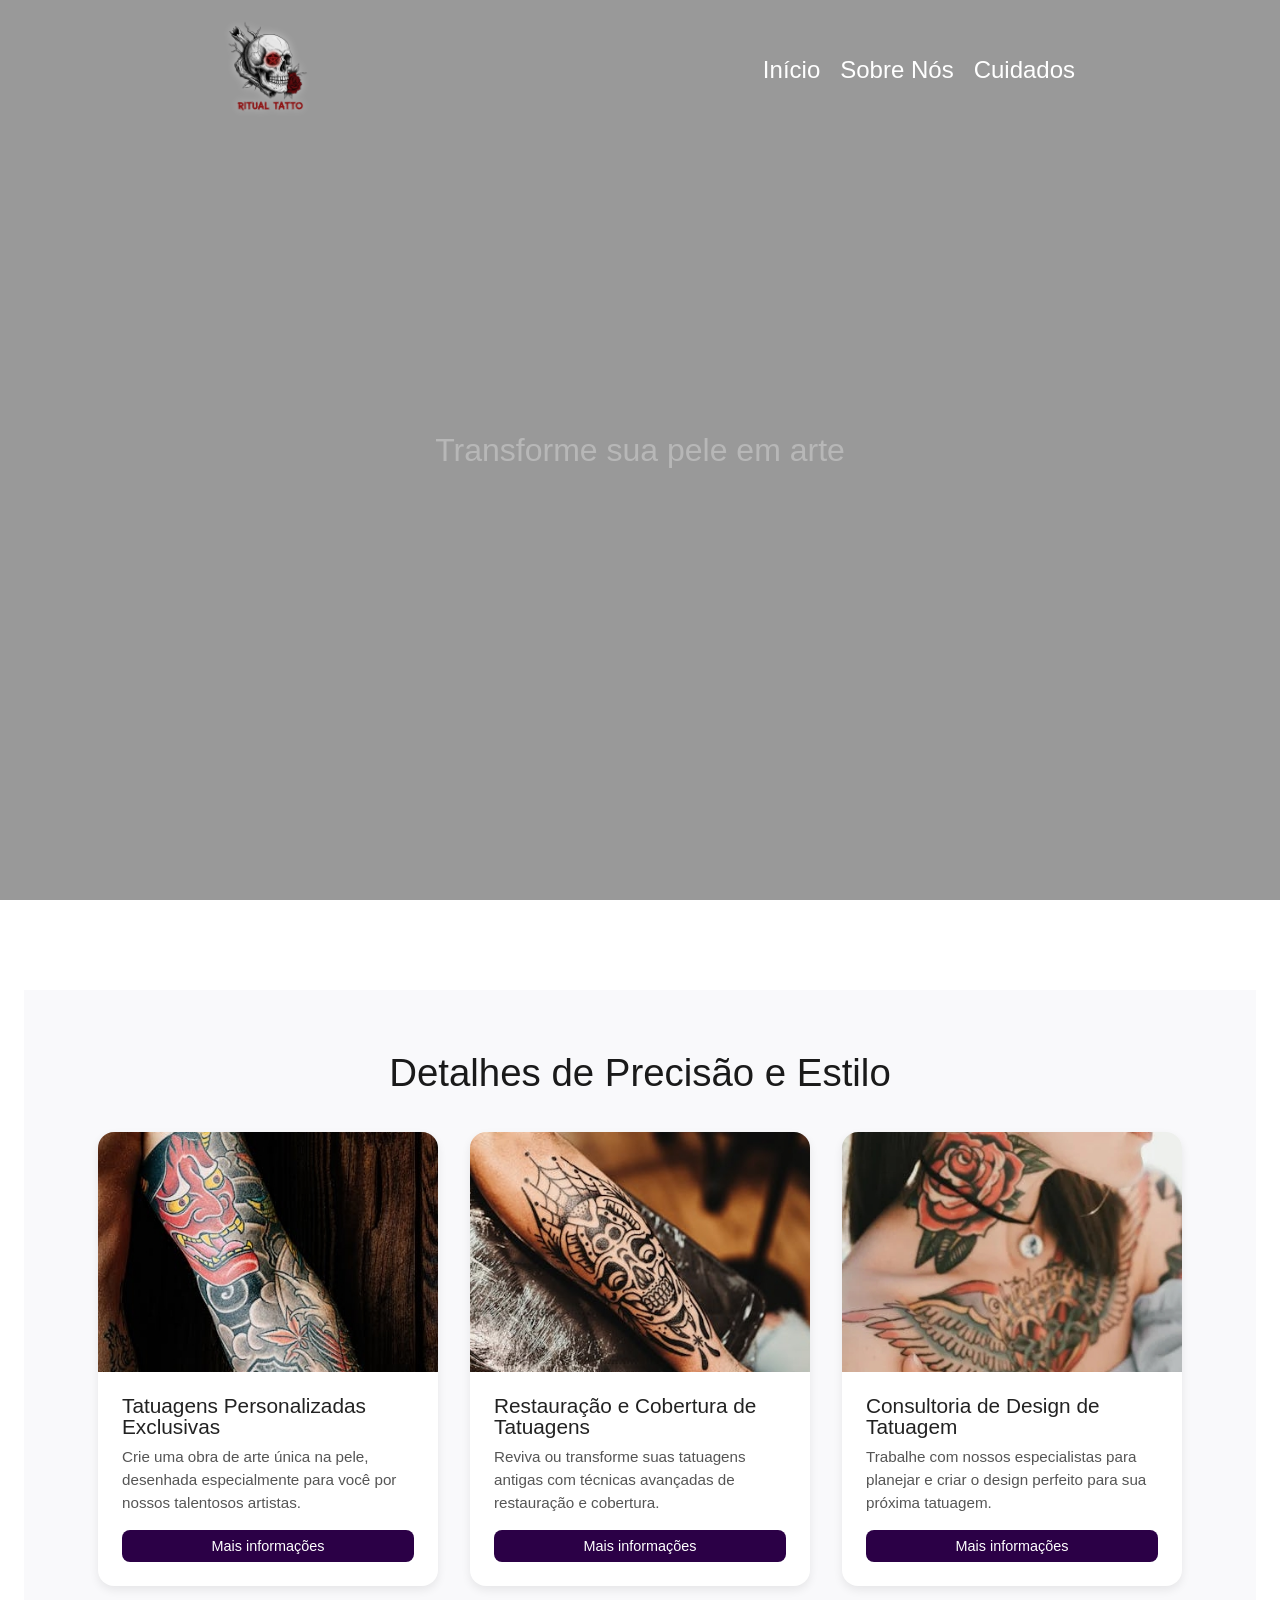
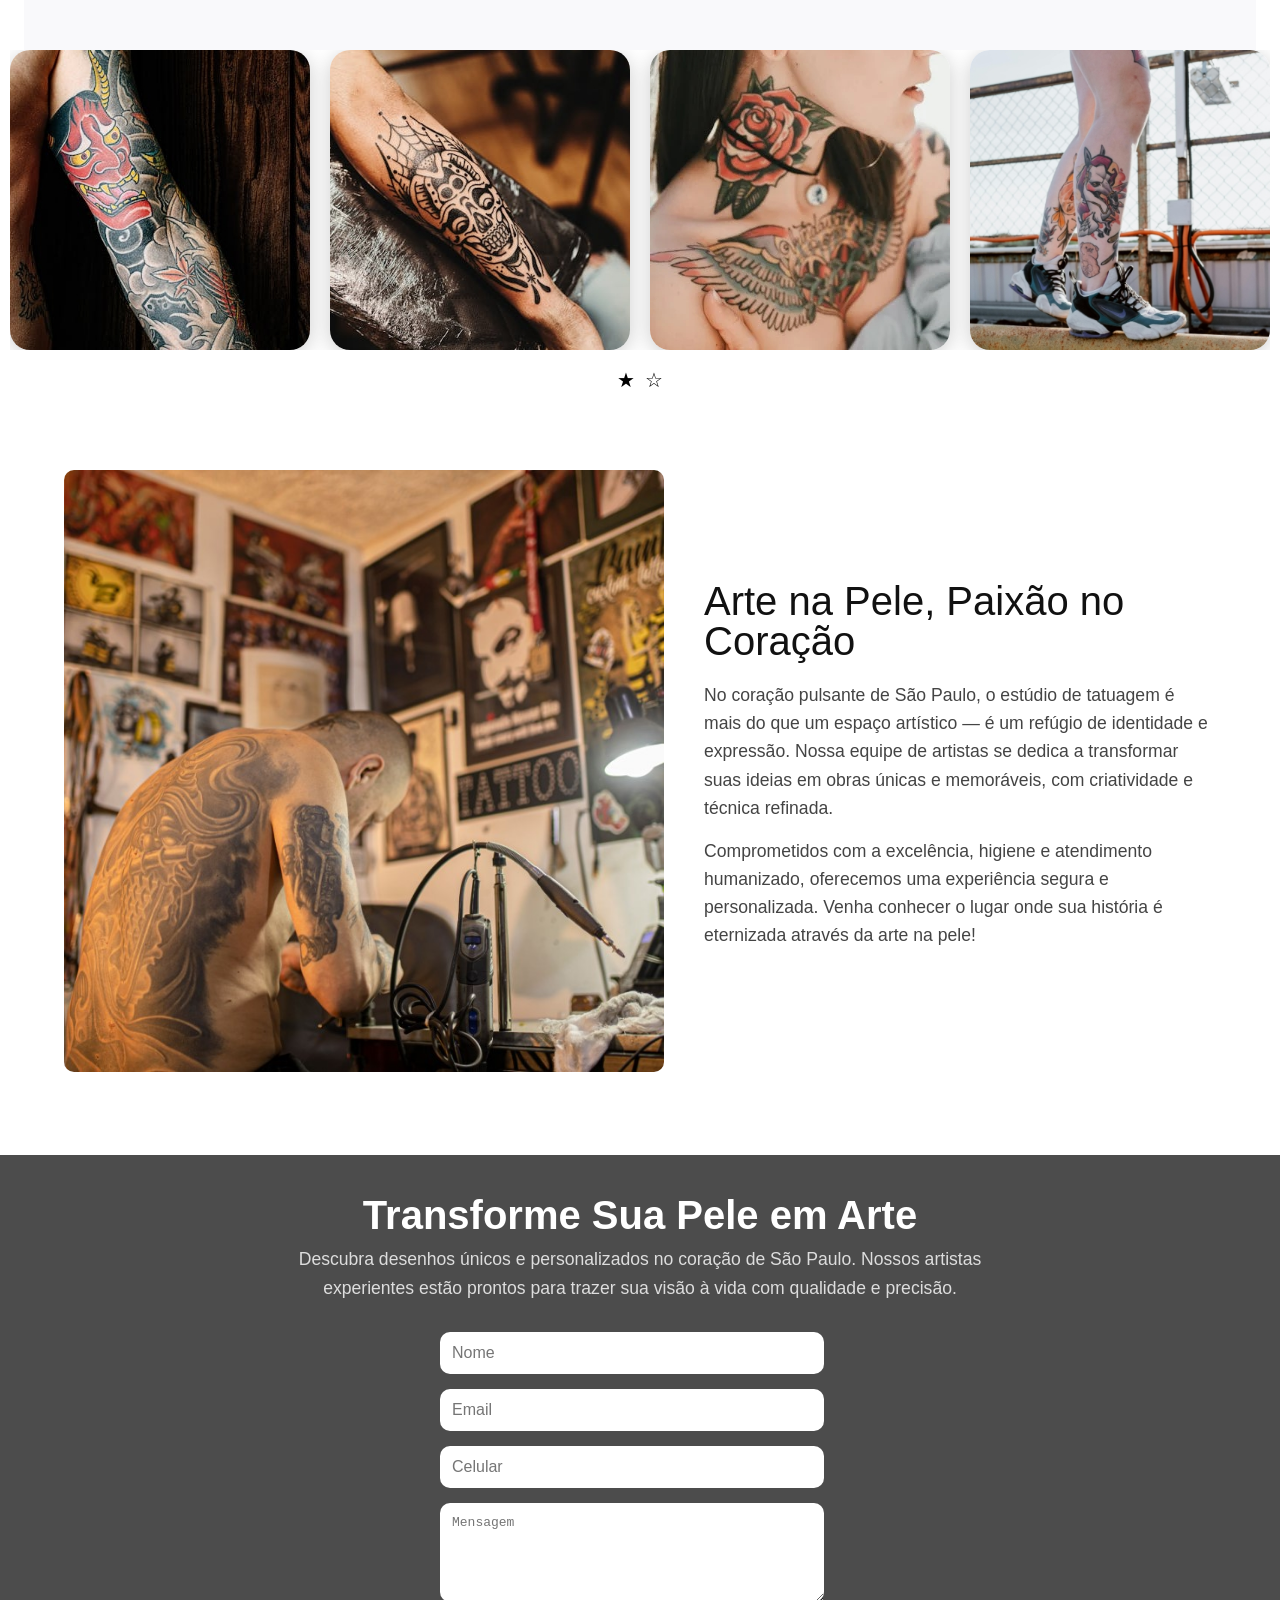
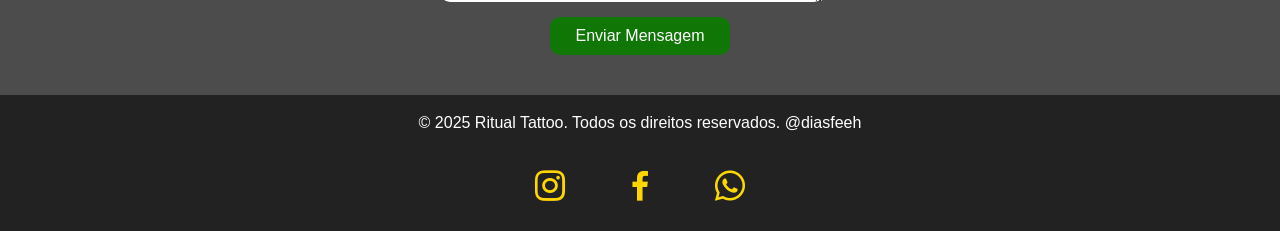
<file: index.html>
<!DOCTYPE html>
<html lang="pt-br">

<head>
    <meta charset="UTF-8">
    <meta name="viewport" content="width=device-width, initial-scale=1.0">
    <meta name="author" content="Fernanda Dias">
    <link rel="stylesheet" href="css/reset.css">
    <link rel="stylesheet" href="css/style.css">
    <link rel="stylesheet" href="css/midia.css">
    <link rel="stylesheet" href="https://cdn.jsdelivr.net/npm/swiper@10/swiper-bundle.min.css" />
    <!-- Link para o Boxicons -->
    <link href="https://unpkg.com/boxicons/css/boxicons.min.css" rel="stylesheet">
    <title>Estúdio de Tatuagem</title>
</head>

<body>

    <header>
        <nav class="navbar">
            <div class="logo">
                <img src="img/logo.png" alt="Logo do Estúdio">
            </div>
            <!-- Ícone do menu hamburguer -->
            <div class="menu-toggle">
                <i class='bx bx-menu'></i>
            </div>

            <ul class="nav-links">
                <li><a href="index.html">Início</a></li>
                <li><a href="sobre.html">Sobre Nós</a></li>
                <li><a href="cuidados.html">Cuidados</a></li>
            </ul>
        </nav>
    </header>

    <section id="inicio" class="video-section">
        <video autoplay muted loop id="background-video">
            <source src="video/video.mp4" type="video/mp4">
        </video>
        <div class="video-overlay">
            <h1>Transforme sua pele em arte</h1>
        </div>
    </section>

    <!-- info -->
    <section class="servicos-section">
        <h2 class="servicos-titulo">Detalhes de Precisão e Estilo</h2>
        <div class="servicos-cards">

            <div class="servico-card">
                <img src="img/tattoo1.jpg" alt="Tatuagens Personalizadas">
                <div class="card-conteudo">
                    <h3>Tatuagens Personalizadas Exclusivas</h3>
                    <p>Crie uma obra de arte única na pele, desenhada especialmente para você por nossos talentosos
                        artistas.</p>
                    <button>Mais informações</button>
                </div>
            </div>

            <div class="servico-card">
                <img src="img/tattoo2.jpg" alt="Restauração de Tatuagens">
                <div class="card-conteudo">
                    <h3>Restauração e Cobertura de Tatuagens</h3>
                    <p>Reviva ou transforme suas tatuagens antigas com técnicas avançadas de restauração e cobertura.
                    </p>
                    <button>Mais informações</button>
                </div>
            </div>

            <div class="servico-card">
                <img src="img/tattoo3.jpg" alt="Consultoria de Design">
                <div class="card-conteudo">
                    <h3>Consultoria de Design de Tatuagem</h3>
                    <p>Trabalhe com nossos especialistas para planejar e criar o design perfeito para sua próxima
                        tatuagem.</p>
                    <button>Mais informações</button>
                </div>
            </div>
        </div>
    </section>

    <!-- Carrossel de Imagens -->
    <section id="carousel" class="carousel-section">
        <div class="carousel-wrapper">
            <div class="carousel-track">
                <div class="carousel-slide"><img src="img/tattoo1.jpg" alt="Tatuagem 1" /></div>
                <div class="carousel-slide"><img src="img/tattoo2.jpg" alt="Tatuagem 2" /></div>
                <div class="carousel-slide"><img src="img/tattoo3.jpg" alt="Tatuagem 3" /></div>
                <div class="carousel-slide"><img src="img/tattoo4.jpg" alt="Tatuagem 4" /></div>
                <div class="carousel-slide"><img src="img/tattoo5.jpg" alt="Tatuagem 5" /></div>
                <div class="carousel-slide"><img src="img/tattoo6.jpg" alt="Tatuagem 6" /></div>
                <div class="carousel-slide"><img src="img/tattoo7.jpg" alt="Tatuagem 7" /></div>
                <div class="carousel-slide"><img src="img/tattoo8.jpg" alt="Tatuagem 8" /></div>
            </div>

            <button class="nav next">&#10095;</button>
        </div>

        <div class="carousel-dots"></div>
    </section>

    <section id="studio" class="studio-section">
        <div class="studio-content">
            <div class="studio-image">
                <img src="img/studio.jpg" alt="Imagem do estúdio" />
            </div>
            <div class="studio-text">
                <h2>Arte na Pele, Paixão no Coração</h2>
                <p>
                    No coração pulsante de São Paulo, o estúdio de tatuagem é mais do que um espaço artístico — é um
                    refúgio de identidade e expressão.
                    Nossa equipe de artistas se dedica a transformar suas ideias em obras únicas e memoráveis, com
                    criatividade e técnica refinada.
                </p>
                <p>
                    Comprometidos com a excelência, higiene e atendimento humanizado, oferecemos uma experiência segura
                    e personalizada.
                    Venha conhecer o lugar onde sua história é eternizada através da arte na pele!
                </p>
            </div>
        </div>
    </section>

    <section id="contato" class="contato">
        <div class="parallax-bg">
            <div class="overlay">
                <div class="conteudo">
                    <h2>Transforme Sua Pele em Arte</h2>
                    <p>
                        Descubra desenhos únicos e personalizados no coração de São Paulo.
                        Nossos artistas experientes estão prontos para trazer sua visão à vida
                        com qualidade e precisão.
                    </p>

                    <form action="#" method="post" class="form">
                        <input type="text" name="nome" placeholder="Nome" required>
                        <input type="email" name="email" placeholder="Email" required>
                        <input type="tel" name="cel" placeholder="Celular"
                            pattern="\([0-9]{2}\)\s?[9]?[0-9]{4}-[0-9]{4}" required>
                        <textarea name="mensagem" placeholder="Mensagem" rows="5" required></textarea>
                        <button type="submit">Enviar Mensagem</button>
                    </form>
                </div>
            </div>
        </div>
    </section>

    <!-- Footer -->
    <footer>
        <div class="footer-content">
            <p>&copy; 2025 Ritual Tattoo. Todos os direitos reservados.<a href="https://www.instagram.com/diasfeeh"
                    target="_blank" rel="noopener noreferrer" title="Desenvolvimento: Instagram @diasfeeh"> @diasfeeh
                </a></p>
            <div class="social-links">
                <a href="#" class="bx bxl-instagram"></a>
                <a href="#" class="bx bxl-facebook"></a>
                <a href="#" class="bx bxl-whatsapp"></a>
            </div>
        </div>
    </footer>

    <script src="https://cdn.jsdelivr.net/npm/swiper@10/swiper-bundle.min.js"></script>
    <script src="js/script.js"></script>

</body>

</html>
</file>
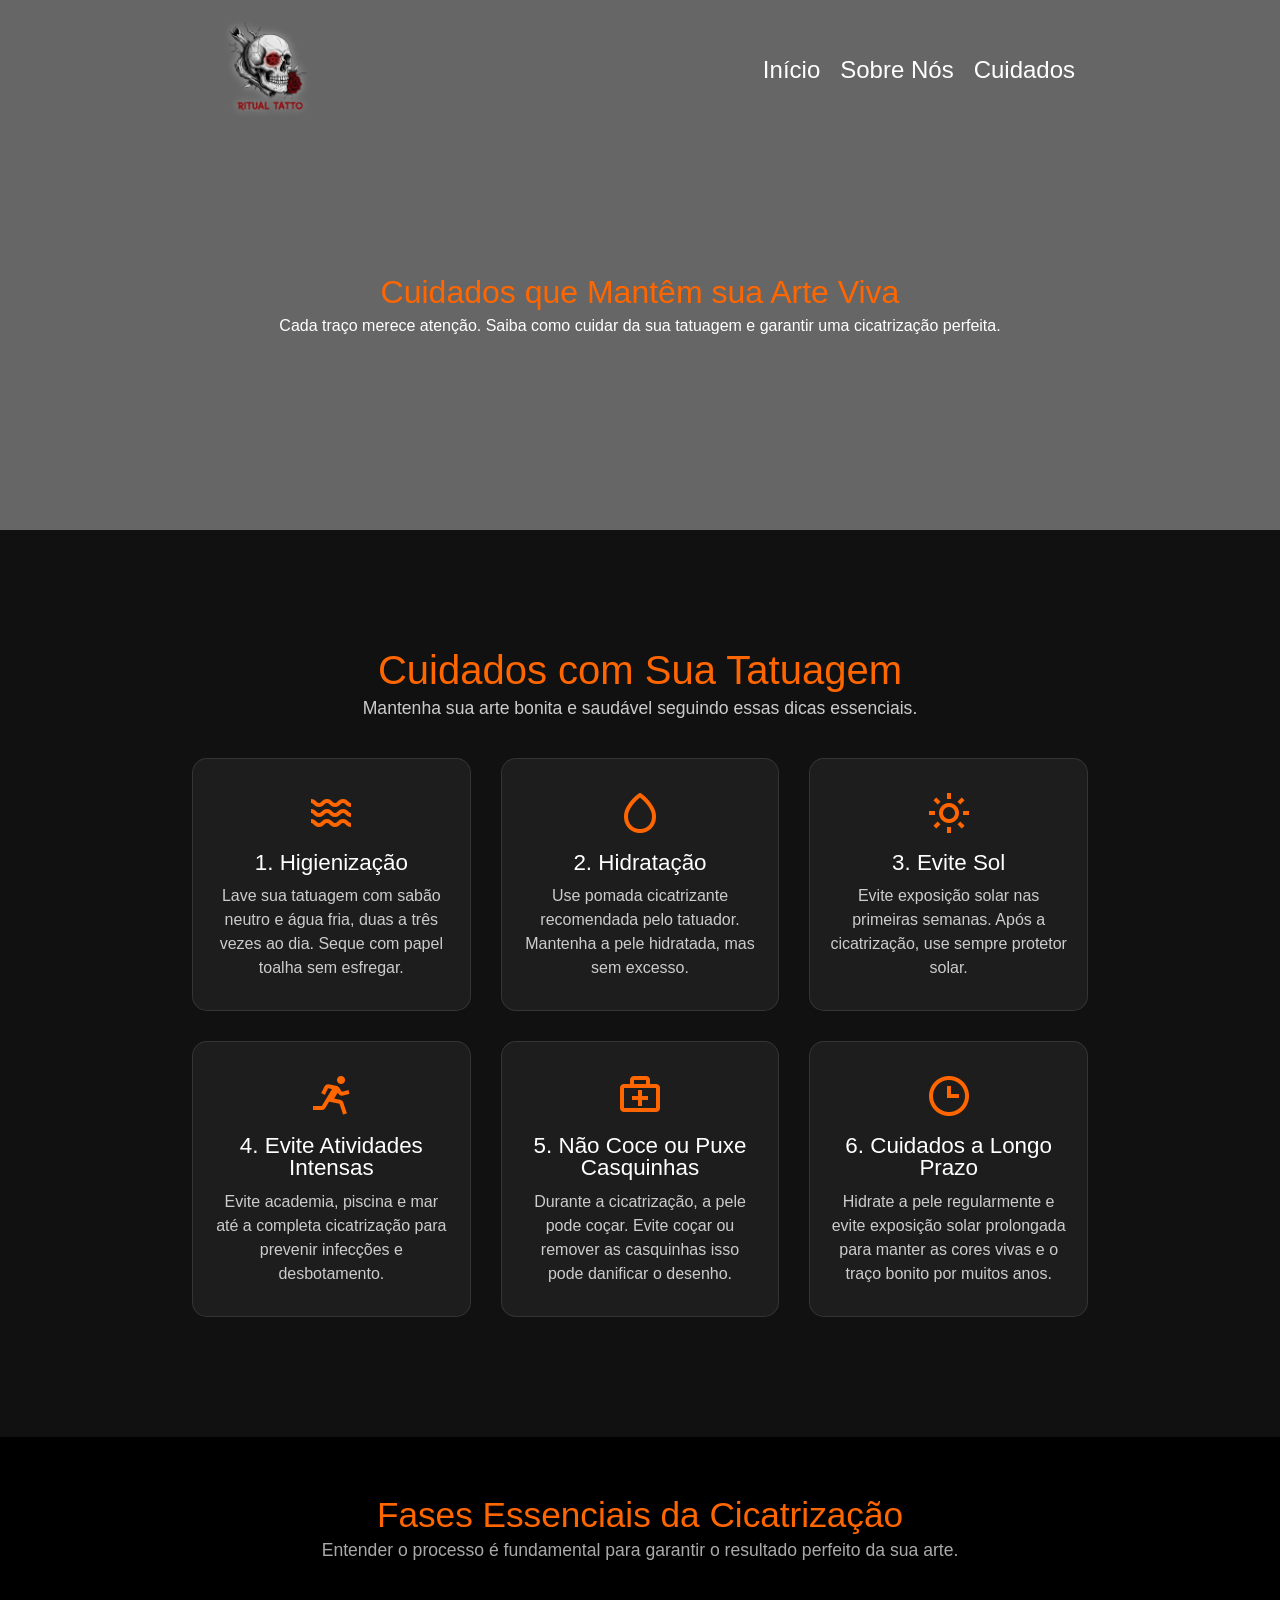
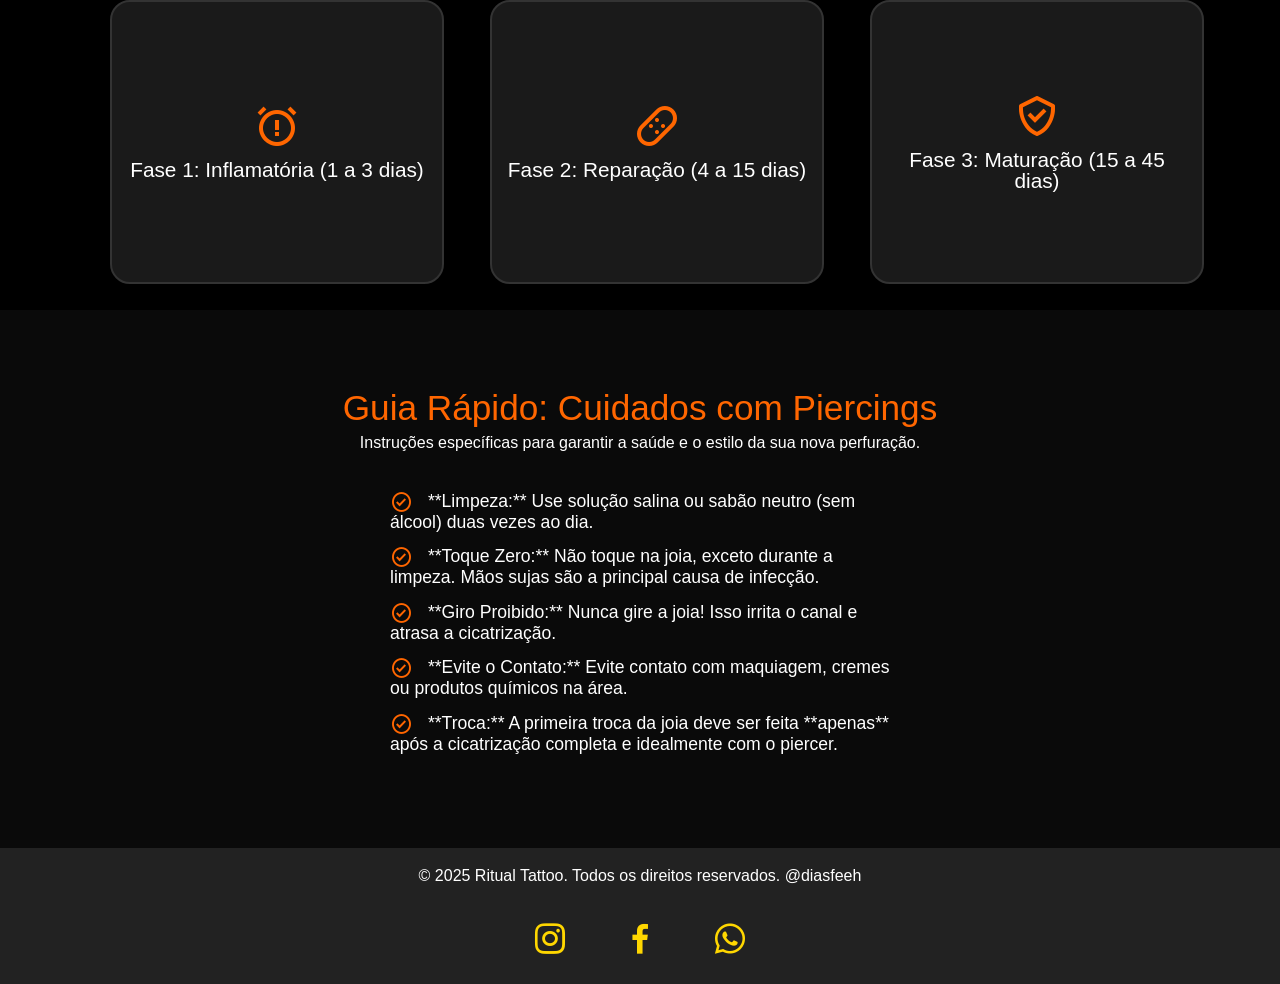
<file: cuidados.html>
<!DOCTYPE html>
<html lang="pt-br">

<head>
    <meta charset="UTF-8">
    <meta name="viewport" content="width=device-width, initial-scale=1.0">
    <title>Cuidados com a Tatuagem | Estúdio de Tatuagem</title>
    <meta name="author" content="Fernanda Dias">
    <link rel="stylesheet" href="css/reset.css">
    <link rel="stylesheet" href="css/style.css">
    <link rel="stylesheet" href="css/midia.css">
    <link href="https://unpkg.com/boxicons/css/boxicons.min.css" rel="stylesheet">
</head>

<body>
    <header>
        <nav class="navbar">
            <div class="logo">
                <img src="img/logo.png" alt="Logo do Estúdio">
            </div>
            <div class="menu-toggle">
                <i class='bx bx-menu'></i>
            </div>

            <ul class="nav-links">
                <li><a href="index.html">Início</a></li>
                <li><a href="sobre.html">Sobre Nós</a></li>
                <li><a href="cuidados.html">Cuidados</a></li>
            </ul>
        </nav>
    </header>

    <section class="banner-cuidados">
        <video autoplay loop muted playsinline class="video-fundo">
            <source src="video/cuidados.mp4" type="video/mp4">
        </video>

        <div class="cuidados">
            <div class="arte">
                <h2>Cuidados que Mantêm sua Arte Viva</h2>
                <p>Cada traço merece atenção. Saiba como cuidar da sua tatuagem e garantir uma cicatrização perfeita.
                </p>
            </div>
        </div>
    </section>

    <section class="cuidados-section">
        <div class="cuidados-header">
            <h1>Cuidados com Sua Tatuagem</h1>
            <p>Mantenha sua arte bonita e saudável seguindo essas dicas essenciais.</p>
        </div>

        <div class="cuidados-container">
            <div class="cuidados-card">
                <i class='bx bx-water bx-lg'></i>
                <h2>1. Higienização</h2>
                <p>Lave sua tatuagem com sabão neutro e água fria, duas a três vezes ao dia. Seque com papel toalha sem
                    esfregar.</p>
            </div>

            <div class="cuidados-card">
                <i class='bx bx-droplet bx-lg'></i>
                <h2>2. Hidratação</h2>
                <p>Use pomada cicatrizante recomendada pelo tatuador. Mantenha a pele hidratada, mas sem excesso.</p>
            </div>

            <div class="cuidados-card">
                <i class='bx bx-sun bx-lg'></i>
                <h2>3. Evite Sol</h2>
                <p>Evite exposição solar nas primeiras semanas. Após a cicatrização, use sempre protetor solar.</p>
            </div>

            <div class="cuidados-card">
                <i class='bx bx-run bx-lg'></i>
                <h2>4. Evite Atividades Intensas</h2>
                <p>Evite academia, piscina e mar até a completa cicatrização para prevenir infecções e desbotamento.</p>
            </div>

            <div class="cuidados-card">
                <i class='bx bx-first-aid bx-lg'></i>
                <h2>5. Não Coce ou Puxe Casquinhas</h2>
                <p>Durante a cicatrização, a pele pode coçar. Evite coçar ou remover as casquinhas isso pode danificar o
                    desenho.</p>
            </div>
            <div class="cuidados-card">
                <i class='bx bx-time bx-lg'></i>
                <h2>6. Cuidados a Longo Prazo</h2>
                <p>Hidrate a pele regularmente e evite exposição solar prolongada para manter as cores vivas e o traço
                    bonito por muitos anos.</p>
            </div>
        </div>
    </section>

    <section class="fases-cicatrizacao">
        <h2>Fases Essenciais da Cicatrização</h2>
        <p class="subtitulo-fase">Entender o processo é fundamental para garantir o resultado perfeito da sua arte.</p>

        <div class="fase-container">
            <div class="fase-card">
                <div class="fase-inner">
                    <div class="frente">
                        <i class='bx bx-alarm-exclamation bx-lg'></i>
                        <h3>Fase 1: Inflamatória (1 a 3 dias)</h3>
                    </div>
                    <div class="verso">
                        <p>A área pode apresentar vermelhidão, inchaço e dor leve. É crucial manter a limpeza e a
                            aplicação da
                            pomada conforme orientação para evitar infecções.</p>
                    </div>
                </div>
            </div>

            <div class="fase-card">
                <div class="fase-inner">
                    <div class="frente">
                        <i class='bx bx-band-aid bx-lg'></i>
                        <h3>Fase 2: Reparação (4 a 15 dias)</h3>
                    </div>
                    <div class="verso">
                        <p>O inchaço e a vermelhidão diminuem, e as famosas 'casquinhas' começam a se formar. **Nunca**
                            coce ou
                            remova as casquinhas! A hidratação continua sendo vital.</p>
                    </div>
                </div>
            </div>

            <div class="fase-card">
                <div class="fase-inner">
                    <div class="frente">
                        <i class='bx bx-check-shield bx-lg'></i>
                        <h3>Fase 3: Maturação (15 a 45 dias)</h3>
                    </div>
                    <div class="verso">
                        <p>A casquinha já caiu por completo, e a tatuagem pode parecer opaca ou esbranquiçada. É a fase
                            de
                            regeneração interna da pele. Mantenha a hidratação e comece a usar protetor solar.</p>
                    </div>
                </div>
            </div>
        </div>
    </section>

    <section class="piercing-cuidados">
        <h2>Guia Rápido: Cuidados com Piercings</h2>
        <p class="subtitulo-fase">Instruções específicas para garantir a saúde e o estilo da sua nova perfuração.</p>

        <div class="piercing-container">
            <div class="piercing-topicos">
                <ul>
                    <li><i class='bx bx-check-circle'></i> **Limpeza:** Use solução salina ou sabão neutro (sem álcool)
                        duas vezes ao dia.</li>
                    <li><i class='bx bx-check-circle'></i> **Toque Zero:** Não toque na joia, exceto durante a limpeza.
                        Mãos sujas são a principal causa de infecção.</li>
                    <li><i class='bx bx-check-circle'></i> **Giro Proibido:** Nunca gire a joia! Isso irrita o canal e
                        atrasa a cicatrização.</li>
                    <li><i class='bx bx-check-circle'></i> **Evite o Contato:** Evite contato com maquiagem, cremes ou
                        produtos químicos na área.</li>
                    <li><i class='bx bx-check-circle'></i> **Troca:** A primeira troca da joia deve ser feita **apenas**
                        após a cicatrização completa e idealmente com o piercer.</li>
                </ul>
            </div>
        </div>
    </section>

    <footer>
        <div class="footer-content">
            <p>&copy; 2025 Ritual Tattoo. Todos os direitos reservados.<a href="https://www.instagram.com/diasfeeh"
                    target="_blank" rel="noopener noreferrer" title="Desenvolvimento: Instagram @diasfeeh"> @diasfeeh
                </a></p>
            <div class="social-links">
                <a href="#" class="bx bxl-instagram"></a>
                <a href="#" class="bx bxl-facebook"></a>
                <a href="#" class="bx bxl-whatsapp"></a>
            </div>
        </div>
    </footer>

    <script src="js/script.js"></script>
</body>

</html>
</file>
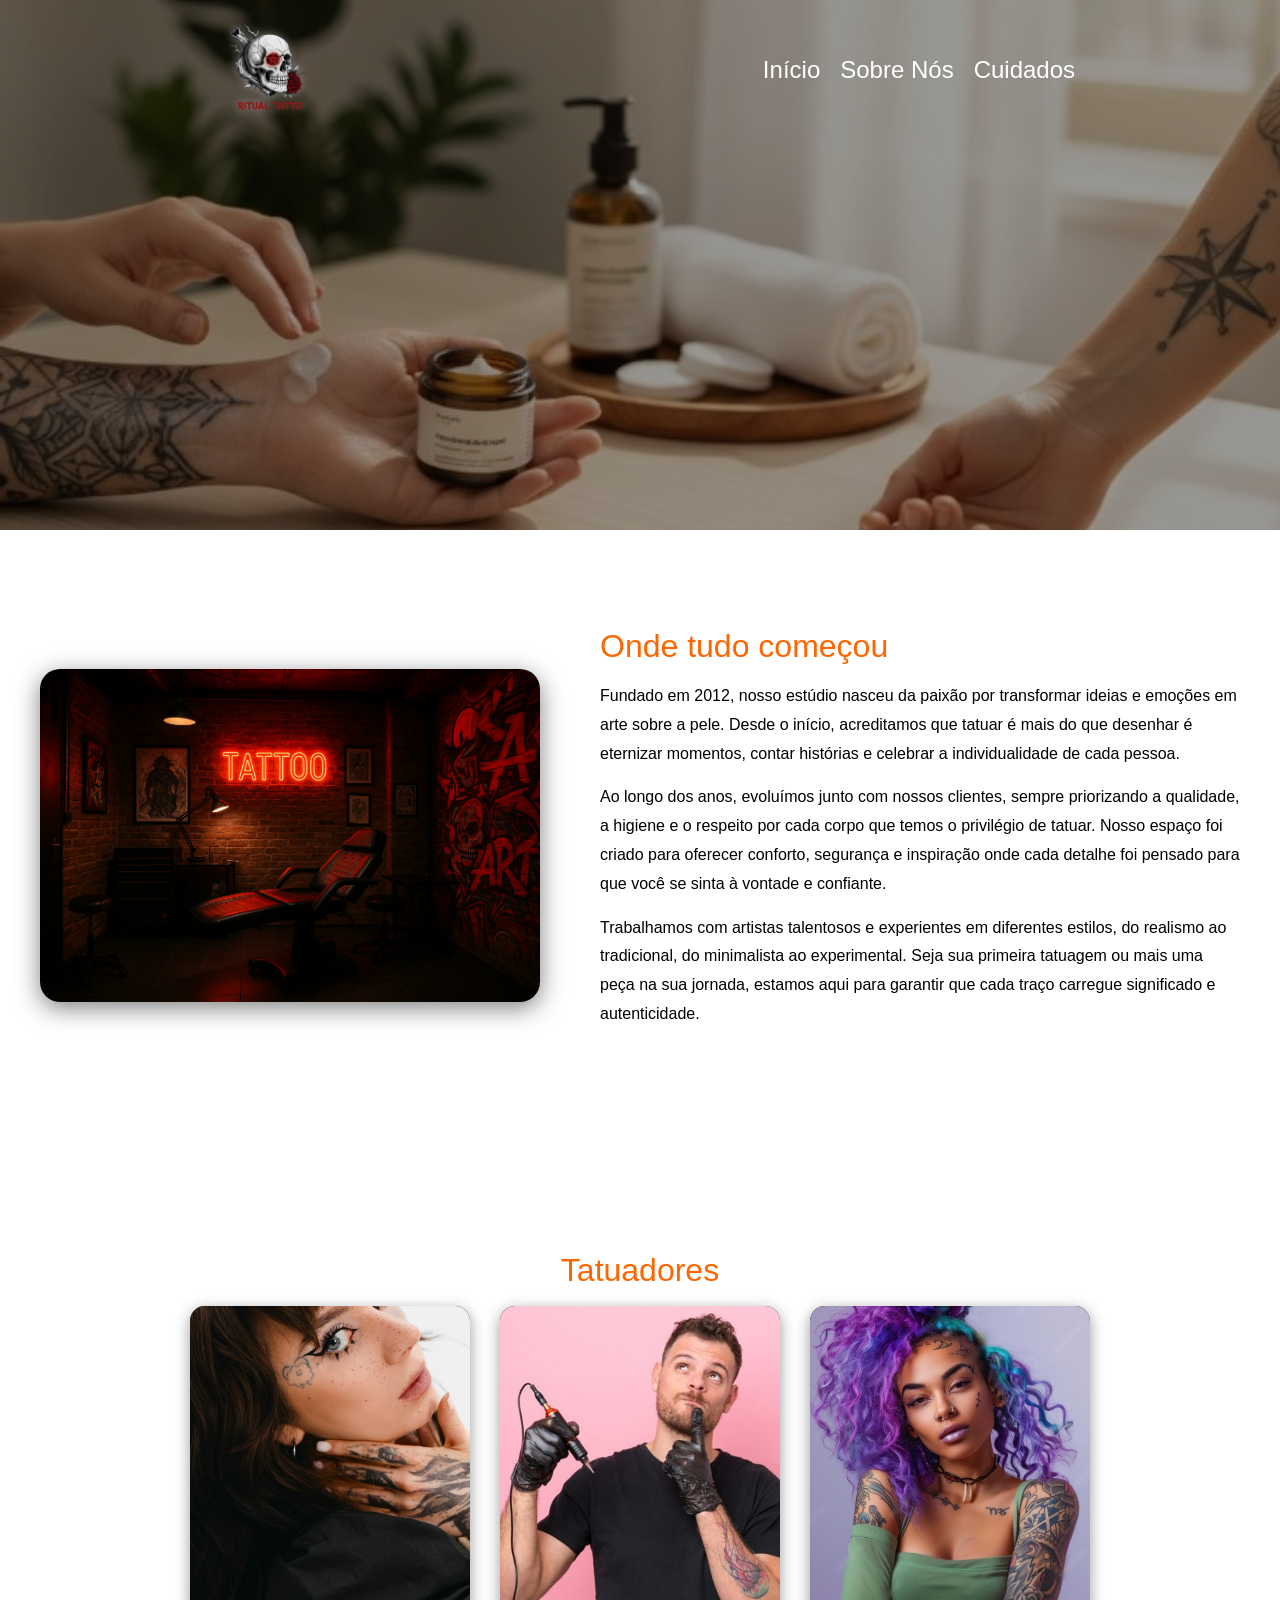
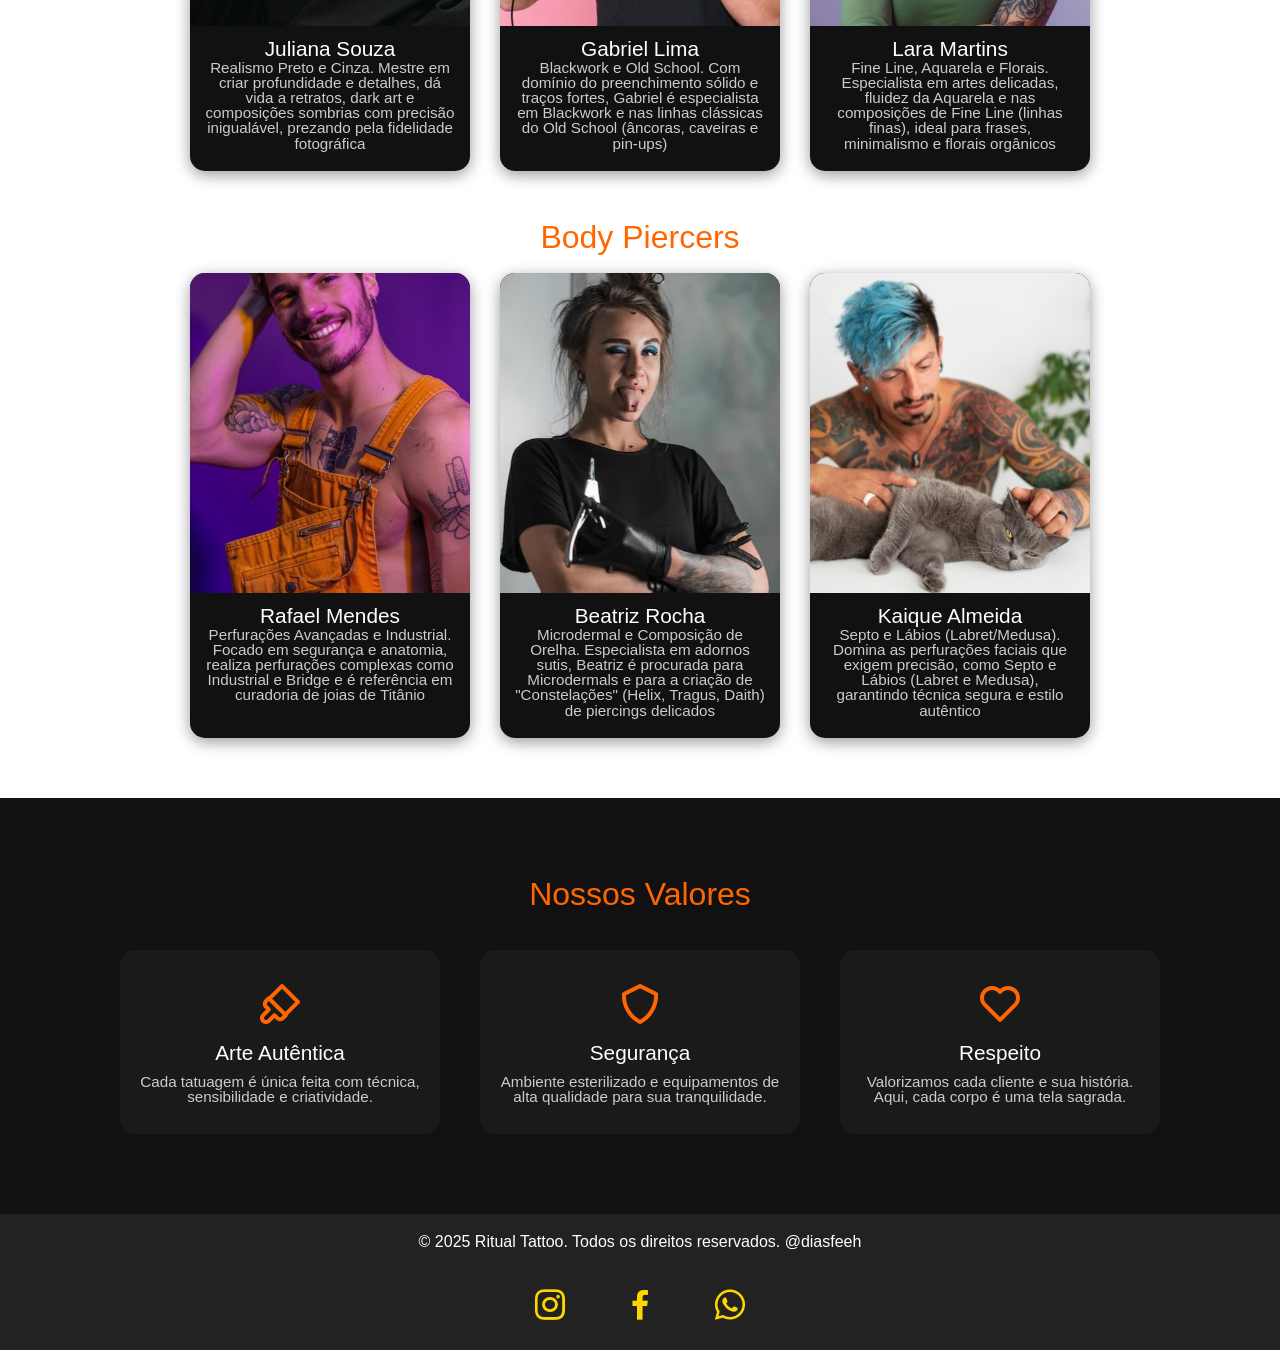
<file: sobre.html>
<!DOCTYPE html>
<html lang="pt-br">

<head>
    <meta charset="UTF-8">
    <meta name="viewport" content="width=device-width, initial-scale=1.0">
    <meta name="author" content="Fernanda Dias">
    <link rel="stylesheet" href="css/reset.css">
    <link rel="stylesheet" href="css/style.css">
    <link rel="stylesheet" href="css/midia.css">
    <link rel="stylesheet" href="https://cdn.jsdelivr.net/npm/swiper@10/swiper-bundle.min.css" />
    <!-- Link para o Boxicons -->
    <link href="https://unpkg.com/boxicons/css/boxicons.min.css" rel="stylesheet">
    <title>Sobre - Estúdio de Tatuagem</title>
</head>

<body>
    <header>
        <nav class="navbar">
            <div class="logo">
                <img src="img/logo.png" alt="Logo do Estúdio">
            </div>

            <!-- Ícone do menu hamburguer -->
            <div class="menu-toggle">
                <i class='bx bx-menu'></i>
            </div>

            <ul class="nav-links">
                <li><a href="index.html">Início</a></li>
                <li><a href="sobre.html">Sobre Nós</a></li>
                <li><a href="cuidados.html">Cuidados</a></li>
            </ul>
        </nav>
    </header>

    <!-- Banner -->
    <section class="sobre-banner">
        <div class="overlay">
        </div>
    </section>

    <!-- História -->
    <section class="sobre-section">
        <div class="sobre-container">
            <div class="sobre-imagem">
                <img src="img/estudio.jpg" alt="Imagem do Estúdio de Tatuagem">
            </div>
            <div class="sobre-texto">
                <h2>Onde tudo começou</h2>
                <p>
                    Fundado em 2012, nosso estúdio nasceu da paixão por transformar ideias e emoções em arte sobre a
                    pele.
                    Desde o início, acreditamos que tatuar é mais do que desenhar é eternizar momentos, contar
                    histórias e
                    celebrar a individualidade de cada pessoa.
                </p>
                <p>
                    Ao longo dos anos, evoluímos junto com nossos clientes, sempre priorizando a qualidade, a higiene e
                    o respeito
                    por cada corpo que temos o privilégio de tatuar. Nosso espaço foi criado para oferecer conforto,
                    segurança e
                    inspiração onde cada detalhe foi pensado para que você se sinta à vontade e confiante.
                </p>
                <p>
                    Trabalhamos com artistas talentosos e experientes em diferentes estilos, do realismo ao tradicional,
                    do
                    minimalista ao experimental. Seja sua primeira tatuagem ou mais uma peça na sua jornada, estamos
                    aqui para
                    garantir que cada traço carregue significado e autenticidade.
                </p>
            </div>
        </div>
    </section>

    <!-- Seção de Profissionais -->
    <section class="galeria-section">
        <h2>Tatuadores</h2>
        <div class="profissionais">
            <div class="time">
                <img src="img/tatuador1.jpg" alt="Juliana Souza">
                <h3>Juliana Souza</h3>
                <p>Realismo Preto e Cinza. Mestre em criar profundidade e detalhes, dá vida a retratos, dark art e
                    composições sombrias com precisão inigualável, prezando pela fidelidade fotográfica</p>
            </div>

            <div class="time">
                <img src="img/tatuador2.jpg" alt="Gabriel Lima">
                <h3>Gabriel Lima</h3>
                <p>Blackwork e Old School. Com domínio do preenchimento sólido e traços fortes, Gabriel é especialista
                    em Blackwork e nas linhas clássicas do Old School (âncoras, caveiras e pin-ups)</p>
            </div>

            <div class="time">
                <img src="img/tatuador3.jpg" alt="Lara Martins">
                <h3>Lara Martins</h3>
                <p>Fine Line, Aquarela e Florais. Especialista em artes delicadas, fluidez da Aquarela e nas composições
                    de Fine Line (linhas finas), ideal para frases, minimalismo e florais orgânicos</p>
            </div>
        </div>

        <h2>Body Piercers</h2>
        <div class="profissionais">
            <div class="time">
                <img src="img/piercer1.jpg" alt="Rafael Mendes">
                <h3>Rafael Mendes</h3>
                <p>Perfurações Avançadas e Industrial. Focado em segurança e anatomia, realiza perfurações complexas
                    como Industrial e Bridge e é referência em curadoria de joias de Titânio</p>
            </div>

            <div class="time">
                <img src="img/piercer2.jpg" alt="Beatriz Rocha">
                <h3>Beatriz Rocha</h3>
                <p>Microdermal e Composição de Orelha. Especialista em adornos sutis, Beatriz é procurada para
                    Microdermals e para a criação de "Constelações" (Helix, Tragus, Daith) de piercings delicados</p>
            </div>

            <div class="time">
                <img src="img/piercer3.jpg" alt="Kaique Almeida">
                <h3>Kaique Almeida</h3>
                <p>Septo e Lábios (Labret/Medusa). Domina as perfurações faciais que exigem precisão, como Septo e
                    Lábios (Labret e Medusa), garantindo técnica segura e estilo autêntico</p>
            </div>
        </div>
    </section>
    <!-- Valores -->
    <section class="valores">
        <h2>Nossos Valores</h2>
        <div class="valores-container">
            <div class="valor-card">
                <i class='bx bx-brush bx-lg'></i>
                <h3>Arte Autêntica</h3>
                <p>Cada tatuagem é única feita com técnica, sensibilidade e criatividade.</p>
            </div>
            <div class="valor-card">
                <i class='bx bx-shield bx-lg'></i>
                <h3>Segurança</h3>
                <p>Ambiente esterilizado e equipamentos de alta qualidade para sua tranquilidade.</p>
            </div>
            <div class="valor-card">
                <i class='bx bx-heart bx-lg'></i>
                <h3>Respeito</h3>
                <p>Valorizamos cada cliente e sua história. Aqui, cada corpo é uma tela sagrada.</p>
            </div>
        </div>
    </section>

    <footer>
        <div class="footer-content">
            <p>&copy; 2025 Ritual Tattoo. Todos os direitos reservados.<a href="https://www.instagram.com/diasfeeh"
                    target="_blank" rel="noopener noreferrer" title="Desenvolvimento: Instagram @diasfeeh"> @diasfeeh
                </a></p>
            <div class="social-links">
                <a href="#" class="bx bxl-instagram"></a>
                <a href="#" class="bx bxl-facebook"></a>
                <a href="#" class="bx bxl-whatsapp"></a>
            </div>
        </div>
    </footer>

    <script src="https://cdn.jsdelivr.net/npm/swiper@10/swiper-bundle.min.js"></script>
    <script src="js/script.js"></script>
</body>

</html>
</file>
<file: css/style.css>
body {
    padding-top: 80px;
    font-family: Arial, sans-serif;
    color: white;
}

.navbar {
    display: flex;
    justify-content: space-around;
    align-items: center;
    position: fixed;
    top: 0;
    width: 100%;
    padding: 10px 2px;
    background-color: transparent;
    transition: background-color 0.4s ease;
    z-index: 999;
}

.navbar.scrolled {
    background-color: #000;
    box-shadow: 0 2px 8px rgba(0, 0, 0, 0.3);
}

.logo {
    display: flex;
    align-items: center;
}

.logo img {
    height: 120px;
    width: auto;
    display: block;
    filter: drop-shadow(0 0 4px rgba(255, 255, 255, 0.4));
}

.navbar .logo a {
    font-size: 1.8rem;
    color: #fff;
    text-decoration: none;
    font-weight: bold;
}

.menu-toggle {
    display: none;
    font-size: 2rem;
    color: white;
    cursor: pointer;
}

.nav-links {
    display: flex;
    list-style: none;
}

.nav-links li {
    margin-left: 20px;
}

.nav-links a {
    text-decoration: none;
    color: #fff;
    font-size: 1.5rem;
    transition: color 0.3s;
}

.nav-links a:hover {
    color: #ff6600;
}

/* #region video */
.video-section {
    margin-bottom: 10px;
    width: 100%;
    height: 100vh;
    overflow: hidden;
}

#background-video {
    position: absolute;
    top: 0;
    left: 0;
    width: 100%;
    height: 100%;
    object-fit: cover;
}

.video-overlay {
    position: absolute;
    top: 0;
    left: 0;
    right: 0;
    bottom: 0;
    background: rgba(0, 0, 0, 0.4);
    display: flex;
    justify-content: center;
    align-items: center;
}

.video-overlay h1 {
    font-size: 2rem;
    color: #fff;
    text-align: center;
    color: rgba(255, 255, 255, 0.3);
}

/* #endregion video */

/* #region info */
.servicos-section {
    max-width: 1200px;
    margin: 0 auto;
    padding: 4rem 1rem;
    background-color: #f9f9fb;
}

.servicos-titulo {
    font-size: 2.4rem;
    text-align: center;
    margin-bottom: 2.5rem;
    color: #1a1a1a;
}

.servicos-cards {
    display: flex;
    gap: 2rem;
    justify-content: center;
    flex-wrap: wrap;
}

.servico-card {
    flex: 1 1 300px;
    max-width: 340px;
    background-color: white;
    border-radius: 1rem;
    overflow: hidden;
    box-shadow: 0 4px 10px rgba(0, 0, 0, 0.08);
    display: flex;
    flex-direction: column;
    transition: transform 0.3s ease;
}

.servico-card:hover {
    transform: translateY(-5px);
}

.servico-card img {
    width: 100%;
    height: 240px;
    object-fit: cover;
}

.card-conteudo {
    padding: 1.5rem;
    flex-grow: 1;
    display: flex;
    flex-direction: column;
    justify-content: space-between;
}

.card-conteudo h3 {
    font-size: 1.3rem;
    margin-bottom: 0.5rem;
    color: #222;
}

.card-conteudo p {
    font-size: 0.95rem;
    color: #555;
    line-height: 1.5;
}

.card-conteudo button {
    margin-top: 1rem;
    background-color: #2b0046;
    /* roxo escuro */
    color: white;
    padding: 0.5rem 1rem;
    border-radius: 0.5rem;
    border: none;
    font-size: 0.9rem;
    cursor: pointer;
    transition: background-color 0.3s ease;
}

.card-conteudo button:hover {
    background-color: #006644;
    /* verde escuro */
}


/* #endregion info */

/* #region carossel */
.carousel-section {
    width: 100%;
    overflow: hidden;
    position: relative;
}

.carousel-section h2 {
    text-align: center;
    padding-bottom: 30px;
    font-size: 3rem;
    color: white;
    text-shadow: 2px 2px 4px rgba(0, 0, 0, 0.5);
}

.carousel-wrapper {
    width: calc(300px * 4 + 20px * 3);
    overflow: hidden;
    margin: auto;
    position: relative;
    display: flex;
    align-items: center;
}

.carousel-track {
    display: flex;
    transition: transform 0.5s ease;
    min-width: max-content;
}

.carousel-slide {
    width: 300px;
    height: 300px;
    margin-right: 20px;
    border-radius: 20px;
    overflow: hidden;
    box-shadow: 0 4px 20px rgba(0, 0, 0, 0.2);
}

.carousel-slide img {
    width: 100%;
    height: 100%;
    object-fit: cover;
}

.nav {
    background: transparent;
    border: none;
    font-size: 40px;
    cursor: pointer;
    color: #000;
    padding: 10px;
    z-index: 10;
}

.carousel-dots {
    text-align: center;
    margin-top: 20px;
}

.carousel-dots .dot {
    cursor: pointer;
    font-size: 20px;
    margin: 0 5px;
    color: #000;
}

/* #endregion carossel */

/* #region studio */
.studio-section {
    padding: 80px 5%;
    background: #fff;
}

.studio-content {
    display: flex;
    flex-wrap: wrap;
    align-items: center;
    gap: 40px;
    max-width: 1200px;
    margin: auto;
}

.studio-image img {
    width: 100%;
    max-width: 600px;
    height: auto;
    border-radius: 10px;
    object-fit: cover;
}

.studio-text {
    flex: 1;
    min-width: 300px;
}

.studio-text h2 {
    font-size: 2.5rem;
    margin-bottom: 20px;
    color: #111;
}

.studio-text p {
    font-size: 1.1rem;
    color: #444;
    line-height: 1.6;
    margin-bottom: 15px;
}

/* #endregion studio */

/*#region contato  */
.contato {
    font-family: 'Arial', sans-serif;
    color: white;
}

.parallax-bg {
    background-image: url('../img/parallax.jpg');
    height: 60vh;
    background-attachment: fixed;
    background-position: center;
    background-repeat: no-repeat;
    background-size: cover;
    position: relative;
}

.overlay {
    background-color: rgba(0, 0, 0, 0.7);
    width: 100%;
    height: 100%;
    display: flex;
    align-items: center;
    justify-content: center;
    text-align: center;
}

.conteudo {
    max-width: 700px;
    padding: 20px;
}

.conteudo h2 {
    font-size: 2.5em;
    margin-bottom: 10px;
    font-weight: 600;
}

.conteudo p {
    font-size: 1.1em;
    line-height: 1.6;
    margin-top: 10px;
    margin-bottom: 20px;
    color: #ddd;
}

form.form {
    display: flex;
    flex-direction: column;
    gap: 15px;
    margin-top: 30px;
    max-width: 400px;
    margin-left: auto;
    margin-right: auto;
}

form.form input,
form.form textarea {
    padding: 12px;
    border: none;
    border-radius: 10px;
    width: 90%;
    font-size: 1em;
}

form.form button {
    background-color: #107707;
    color: white;
    padding: 10px 20px;
    border: none;
    border-radius: 10px;
    font-size: 1em;
    cursor: pointer;
    transition: background-color 0.3s ease;
    width: 180px;
    margin: 0 auto;
}

form.form button:hover {
    background-color: black;
    color: #e63946;

    border-image-slice: 1;
    border-image-source: linear-gradient(to right, #FFD700, #e63946, #FF7F50);
    border-style: solid;

    transform: scale(1.05);
}

/*#endregion contato  */

/* #region footer */
footer {
    background-color: #222;
    padding: 20px 0;
    text-align: center;
    color: white;
}

.footer-content a {
    text-decoration: none;
    color: #fff;
}

.footer-content .social-links a {
    margin: 0 10px;
    color: white;
    text-decoration: none;
}

.footer-content .social-links a:hover {
    text-decoration: underline;
}

.social-links {
    display: flex;
    justify-content: center;
    gap: 20px;
    margin-top: 30px;
}

.social-links a {
    font-size: 40px !important;
    color: #FFD700 !important;
    display: inline-flex !important;
    align-items: center;
    justify-content: center;
    text-decoration: none !important;
    width: 50px;
    height: 50px;
    border-radius: 50%;
    transition: all 0.3s ease;
    position: relative;
}

.social-links a:hover {
    background: linear-gradient(45deg, #FFD700, #e63946, #FF7F50);
    background-clip: text;
    color: transparent !important;
    transform: scale(1.2);
    box-shadow:
        0 0 8px #FFD700,
        0 0 15px #e63946,
        0 0 20px #FF7F50;
}

/* #endregion footer */

/* #region pag cuidados */
.banner-cuidados {
    position: relative;
    width: 100%;
    height: 60vh;
    overflow: hidden;
    margin-top: -90px;
}

.video-fundo {
    position: absolute;
    top: 50%;
    left: 50%;
    min-width: 100%;
    min-height: 100%;
    transform: translate(-50%, -50%);
    object-fit: cover;
    z-index: 1;
}

.cuidados {
    position: absolute;
    top: 0;
    left: 0;
    width: 100%;
    height: 100%;
    background: rgba(0, 0, 0, 0.6);
    z-index: 2;
    display: flex;
    align-items: center;
    justify-content: center;
    text-align: center;
}

.cuidados .arte {
    max-width: 800px;
    padding-top: 90px;
}

.cuidados .arte h2 {
    font-size: 2em;
    color: #ff6600;
    margin-bottom: 10px;
}

.cuidados .arte p {
    font-size: 1em;
    color: #ffffff;
    font-weight: 300;
}

.cuidados-header h2 {
    font-size: 2.3rem;
    color: #ff6600;
    margin-bottom: 15px;
}

.cuidados-section {
    padding: 120px 15%;
    background-color: #111;
    color: #fff;
    text-align: center;
    min-height: 70vh;
}

.cuidados-header h1 {
    font-size: 2.5rem;
    color: #ff6600;
    margin-bottom: 10px;
}

.cuidados-header p {
    color: #ccc;
    font-size: 1.1rem;
    margin-bottom: 40px;
}

.cuidados-container {
    display: grid;
    grid-template-columns: repeat(3, 1fr);
    gap: 30px;
    max-width: 1200px;
    margin: 0 auto;
}

.cuidados-card {
    background-color: rgba(255, 255, 255, 0.05);
    border: 1px solid rgba(255, 255, 255, 0.1);
    border-radius: 15px;
    padding: 30px 20px;
    transition: transform 0.3s, background-color 0.3s;
}

.cuidados-card:hover {
    transform: translateY(-8px);
    background-color: rgba(255, 255, 255, 0.1);
    border: 1px solid #ff6600;
    box-shadow:
        inset 0 0 5px rgba(255, 255, 0, 0.7),
        0 8px 15px rgba(255, 102, 0, 0.3);
}

.cuidados-card i {
    color: #ff6600;
    margin-bottom: 15px;

    animation-name: pulso;
    animation-duration: 2s;
    animation-iteration-count: infinite;
    animation-timing-function: ease-in-out;
}

@keyframes pulso {
    0% {
        transform: scale(1);
    }

    50% {
        transform: scale(1.2);
    }

    100% {
        transform: scale(1);
    }
}

.cuidados-card h2 {
    font-size: 1.4rem;
    margin-bottom: 10px;
}

.cuidados-card p {
    color: #ccc;
    font-size: 1rem;
    line-height: 1.5;
}

/* Fases da Cicatrização */
.fases-cicatrizacao {
    background-color: #000000;
    padding: 60px 5%;
    text-align: center;
    color: #ffffff;
}

.fases-cicatrizacao h2 {
    font-size: 2.2em;
    color: #ff6600;
    margin-bottom: 10px;
}

.fases-cicatrizacao .subtitulo-fase {
    font-size: 1.1em;
    color: #aaaaaa;
    margin-bottom: 40px;
}

.fase-container {
    display: flex;
    justify-content: center;
    gap: 80px;
    flex-wrap: wrap;
    max-width: 1200px;
    margin: 0 auto;
}

.fase-card {
    width: 300px;
    height: 250px;
    perspective: 1000px;
    cursor: pointer;
    background-color: transparent;
}

.fase-inner {
    position: relative;
    width: 100%;
    height: 100%;
    transition: transform 0.8s;
    transform-style: preserve-3d;
}

.fase-card:hover .fase-inner {
    transform: rotateY(180deg);
}

.frente,
.verso {
    position: absolute;
    width: 100%;
    height: 100%;
    backface-visibility: hidden;
    display: flex;
    flex-direction: column;
    align-items: center;
    justify-content: center;
    padding: 15px;
    border-radius: 20px;
    box-shadow: 0 4px 10px rgba(0, 0, 0, 0.4);
}

.frente {
    background-color: #1a1a1a;
    border: 2px solid #333333;
}

.frente i {
    color: #ff6600;
    margin-bottom: 10px;
}

.frente h3 {
    font-size: 1.3em;
    color: #ffffff;
    margin-bottom: 0;
}

.verso {
    background-color: #ff6600;
    color: #000000;
    transform: rotateY(180deg);
}

.verso p {
    font-size: 0.95em;
    color: #000000;
    line-height: 1.4;
    padding: 0;
}

/* Cuidados */
.piercing-cuidados {
    background-color: #0a0a0a;
    padding: 80px 5%;
    color: #ffffff;
    text-align: center;
}

.piercing-cuidados h2 {
    font-size: 2.2em;
    color: #ff6600;
    margin-bottom: 10px;
}

.piercing-container {
    display: flex;
    align-items: center;
    justify-content: center;
    gap: 50px;
    max-width: 1200px;
    margin: 40px auto 0;
    text-align: left;
    flex-wrap: wrap;
}

.piercing-topicos {
    flex: 1;
    min-width: 300px;
    max-width: 500px;
}

.piercing-topicos ul {
    list-style: none;
    padding: 0;
}

.piercing-topicos ul li {
    font-size: 1.1em;
    margin-bottom: 15px;
    color: #ffffff;
}

.piercing-topicos ul li i {
    color: #ff6600;
    margin-right: 10px;
    font-size: 1.3em;
    vertical-align: middle;
    animation-name: balanco;
    animation-duration: 2s;
    animation-iteration-count: infinite;
    animation-timing-function: ease-in-out;
}

@keyframes balanco {
    0% {
        transform: rotate(-20deg);
    }

    50% {
        transform: rotate(20deg);
    }

    100% {
        transform: rotate(-20deg);
    }
}

/* #endregion pag cuidados */

/* #region sobre */
.sobre-banner {
    background-image: url('../img/banner-sobre.jpg');
    background-size: cover;
    background-position: center;
    height: 60vh;
    width: 100%;
    display: flex;
    align-items: center;
    justify-content: center;
    color: #ffffff;
    position: relative;
    margin-top: -90px;
}

.sobre-banner .overlay {
    background: rgba(0, 0, 0, 0.4);
    position: absolute;
    top: 0;
    left: 0;
    width: 100%;
    height: 100%;
}

.sobre-banner h1 {
    font-size: 3rem;
    color: #ff6600;
    margin-bottom: 10px;
}

.sobre-banner p {
    font-size: 1.2rem;
    color: #fff;
}

/* SOBRE */
.sobre-section {
    padding: 100px 20px;
    max-width: 1200px;
    margin: 0 auto;
}

.sobre-container {
    display: flex;
    flex-wrap: wrap;
    align-items: center;
    gap: 60px;
}

.sobre-imagem img {
    width: 500px;
    max-width: 100%;
    border-radius: 20px;
    box-shadow: 0 6px 25px rgba(0, 0, 0, 0.5);
}

.sobre-texto {
    flex: 1;
    min-width: 300px;
}

.sobre-texto h2 {
    color: #ff6600;
    font-size: 2rem;
    margin-bottom: 20px;
}

.sobre-texto p {
    color: #000000;
    line-height: 1.8;
    margin-bottom: 15px;
}

/* =================== PROFISSIONAIS =================== */
.galeria-section {
    padding: 60px 20px;
    text-align: center;
}

.galeria-section h2 {
    font-size: 2rem;
    color: #ff6600;
    margin: 50px 0 20px;
}

@keyframes subir-e-aparecer {
    0% {
        opacity: 0;
        transform: translateY(80px);
    }

    100% {
        opacity: 1;
        transform: translateY(0);
    }
}

.profissionais {
    display: flex;
    flex-wrap: wrap;
    justify-content: center;
    gap: 30px;
}

.profissionais .time:nth-child(1) {
    animation-delay: 0.2s;
}

.profissionais .time:nth-child(2) {
    animation-delay: 0.4s;
}

.profissionais .time:nth-child(3) {
    animation-delay: 0.6s;
}

.time {
    background: #111;
    border-radius: 15px;
    overflow: hidden;
    width: 280px;
    transition: all 0.3s ease;
    box-shadow: 0 4px 15px rgba(0, 0, 0, 0.4);
    /* Configura a animação */
    animation-name: subir-e-aparecer;
    animation-duration: 0.8s;
    animation-timing-function: ease-out;
    animation-fill-mode: forwards;
}

.time:hover {
    transform: translateY(-8px) scale(1.02);
}

.time img {
    width: 100%;
    height: 320px;
    object-fit: cover;
}

.time h3 {
    font-size: 1.3rem;
    color: #fff;
    margin-top: 10px;
}

.time p {
    color: #ccc;
    padding: 0 15px 20px;
    font-size: 0.95rem;
}

/* VALORES */
.valores {
    background-color: #111;
    text-align: center;
    padding: 80px 20px;
}

.valores h2 {
    color: #ff6600;
    font-size: 2rem;
    margin-bottom: 40px;
}

.valores-container {
    display: flex;
    flex-wrap: wrap;
    justify-content: center;
    gap: 40px;
}

.valor-card {
    background: #1a1a1a;
    border-radius: 15px;
    width: 280px;
    padding: 30px 20px;
    transition: transform 0.3s ease, box-shadow 0.3s ease;
}

.valor-card:hover {
    transform: translateY(-8px);
    box-shadow: 0 0 40px rgba(255, 102, 0, 0.4);
}

.valor-card i {
    color: #ff6600;
    margin-bottom: 15px;
}

.valor-card h3 {
    font-size: 1.3rem;
    margin-bottom: 10px;
}

.valor-card p {
    color: #ccc;
    font-size: 0.95rem;
}

/* #endregion sobre */
</file>
<file: css/midia.css>
/* ------------------------------  RESPONSIVIDADE GERAL --------------------------------*/

/* Telas até 1024px (tablets e notebooks menores) */
@media (max-width: 1024px) {

    /* Navbar */
    .nav-links {
        gap: 20px;
    }

    .servicos-cards {
        flex-wrap: wrap;
        justify-content: center;
    }

    .servico-card {
        width: 45%;
        margin-bottom: 20px;
    }

    .studio-content {
        flex-direction: column;
        text-align: center;
    }

    .studio-image img {
        width: 90%;
        margin-bottom: 20px;
    }

    .studio-text {
        padding: 0 20px;
    }

    .form {
        width: 80%;
        margin: 0 auto;
    }
}

/* Telas até 768px (tablets pequenos e celulares grandes) */
@media (max-width: 768px) {

    .logo img {
        height: 155px;
    }

    .navbar {
        flex-direction: column;
        align-items: center;
    }

    .menu-toggle {
        display: block;
    }

    .nav-links {
        display: none;
        flex-direction: column;
        text-align: center;
        width: 100%;
        background-color: #111;
    }

    .nav-links.active {
        display: flex;
    }

    .nav-links li {
        margin: 10px 0;
    }

    .video-overlay h1 {
        font-size: 1.8rem;
        padding: 0 15px;
    }

    .servicos-cards {
        flex-direction: column;
        align-items: center;
    }

    .servico-card {
        width: 90%;
    }

    .carousel-slide img {
        width: 100%;
        height: auto;
    }

    .studio-content {
        flex-direction: column;
        text-align: center;
    }

    .studio-image img {
        width: 100%;
    }

    .studio-text {
        padding: 0 15px;
    }

    .form {
        width: 90%;
    }

    .form input,
    .form textarea {
        font-size: 1rem;
    }

    .footer-content {
        flex-direction: column;
        text-align: center;
        gap: 10px;
    }

    /* pág cuidados */
    .cuidados-container {
        grid-template-columns: repeat(auto-fit, minmax(250px, 1fr));
        gap: 30px;
    }

    /* pag nosso estudio */
    .sobre-banner {
        height: 40vh;
        background-position: -5% center;
    }

    .sobre-container {
        flex-direction: column;
        text-align: center;
    }

    .sobre-imagem img {
        width: 90%;
    }

    .time img {
        height: 250px;
    }

    .tattoo-item img {
        height: 250px;
    }
}

/* Telas até 480px (celulares pequenos) */
@media (max-width: 480px) {

    .logo i {
        font-size: 2rem;
    }

    .video-overlay h1 {
        font-size: 1.5rem;
    }

    .servicos-titulo {
        font-size: 1.5rem;
    }

    .card-conteudo {
        padding: 4px;
    }

    .servico-card img {
        height: 220px;
    }

    .servico-card {
        width: 95%;
    }

    .servico-card h3 {
        font-size: 1rem;
    }

    .servico-card p {
        font-size: 0.95rem;
    }

    .servico-card button {
        width: 100%;
        font-size: 1rem;
    }

    .studio-text h2 {
        font-size: 1.4rem;
    }

    .studio-text p {
        font-size: 1rem;
    }

    .conteudo {
        padding: 7px;
    }

    .conteudo h2 {
        font-size: 2em;
    }

    .conteudo p {
        font-size: 1em;
    }

    .form {
        width: 70%;
    }

    .form input,
    .form textarea {
        width: 100%;
        font-size: 1rem;
    }

    footer p {
        font-size: 0.9rem;
    }

    .social-links a {
        font-size: 1.5rem;
    }
}
</file>
